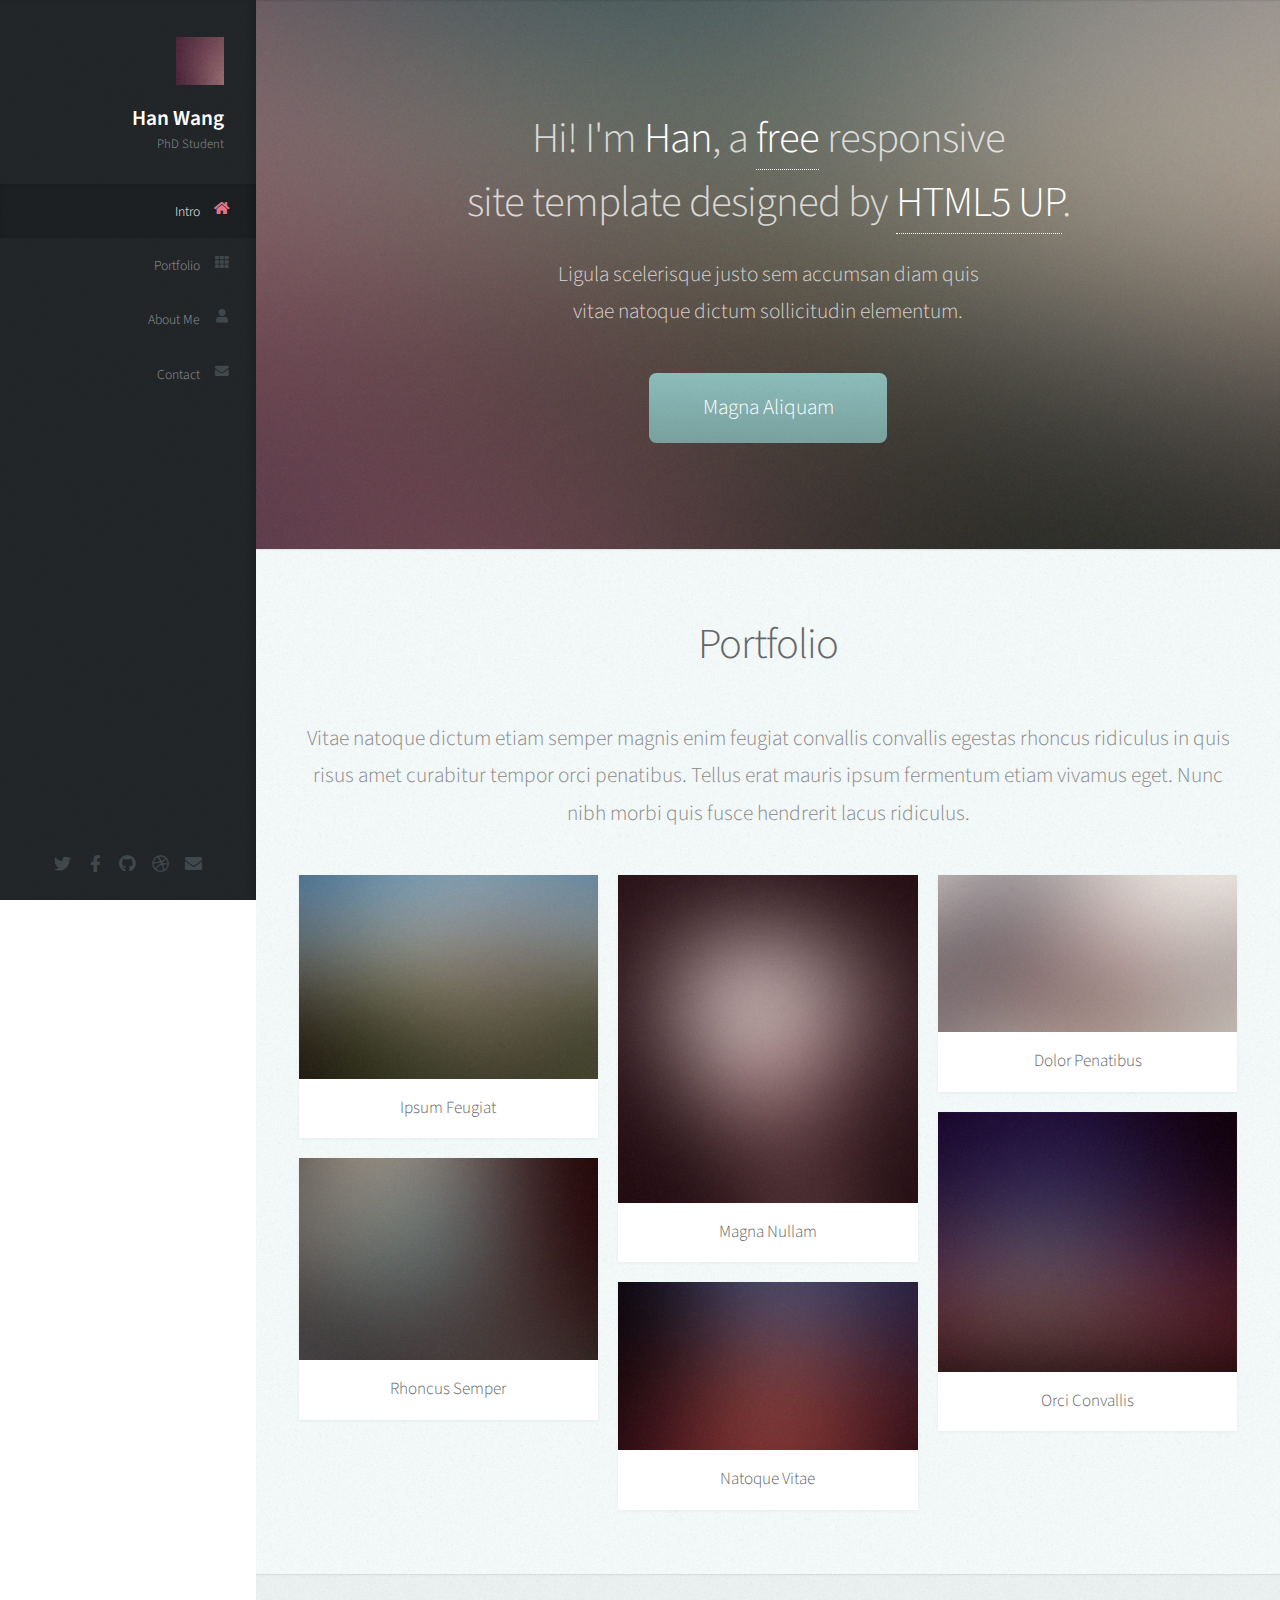
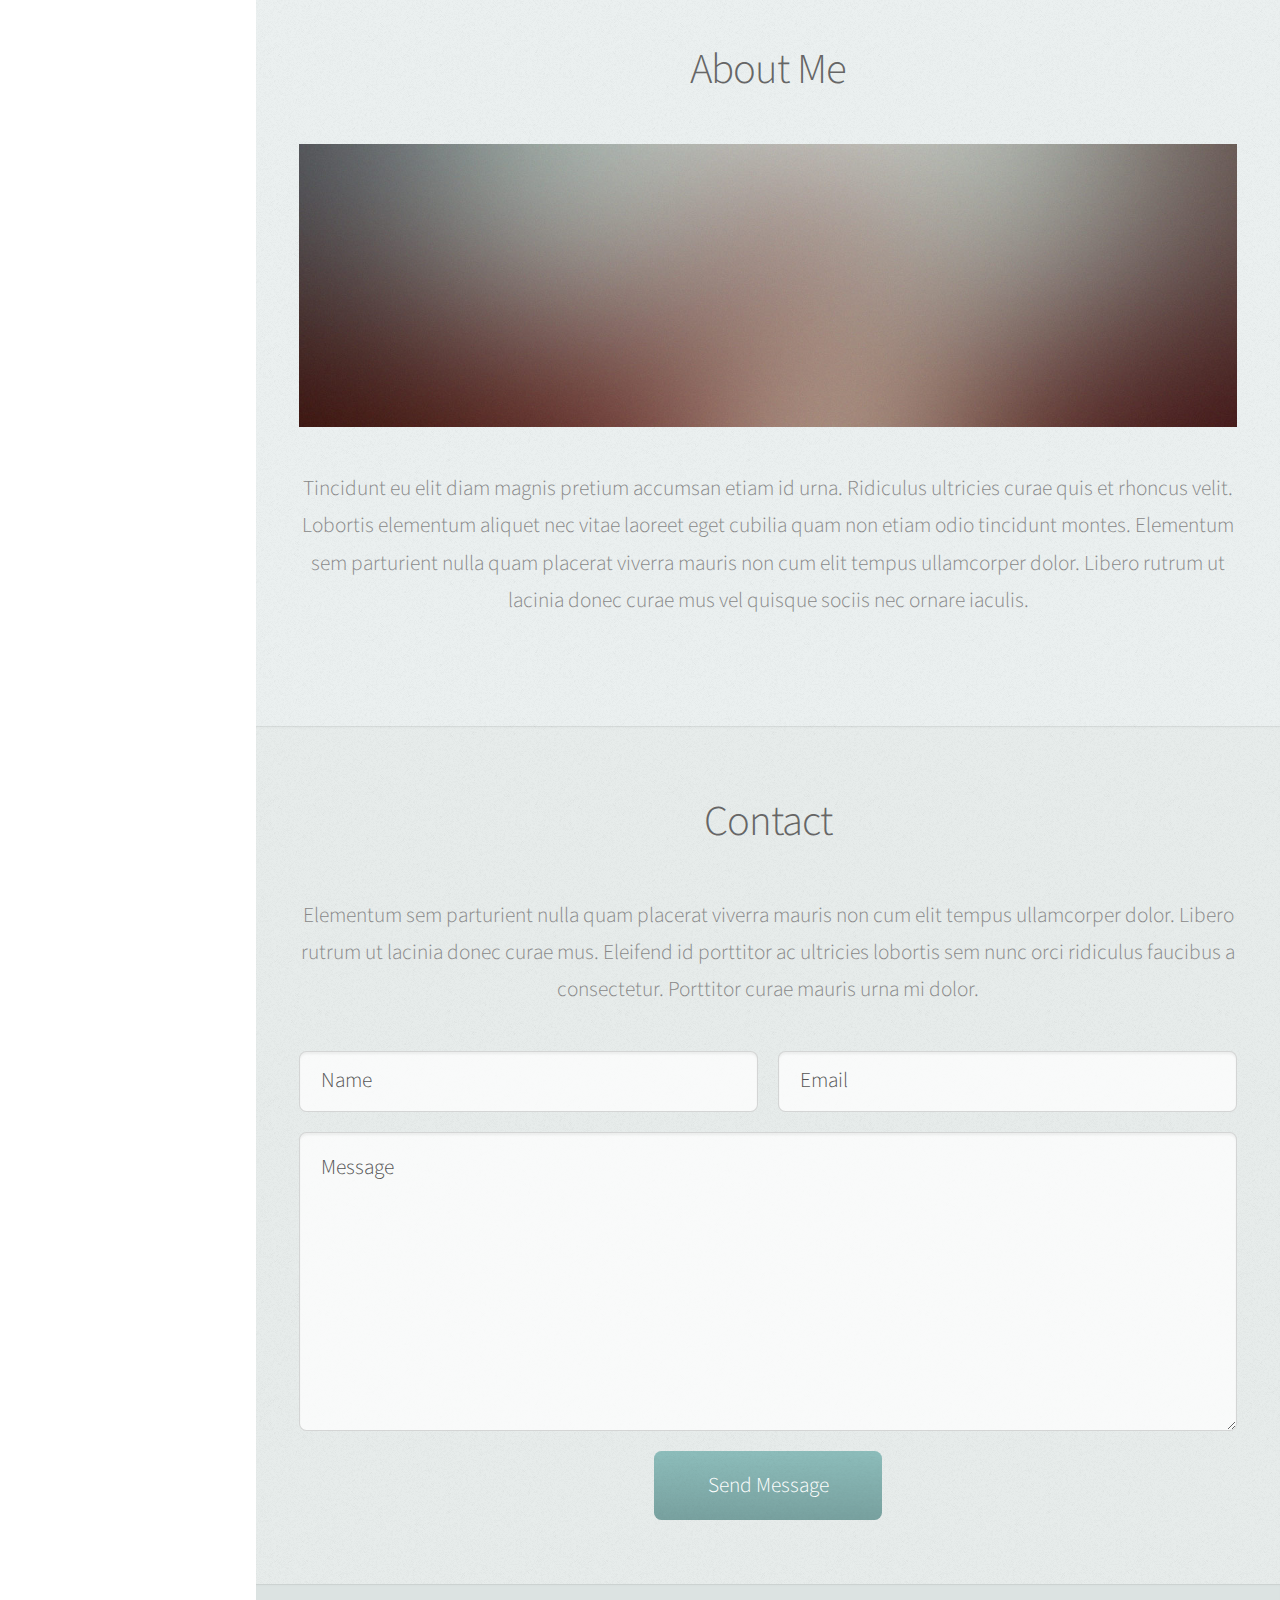
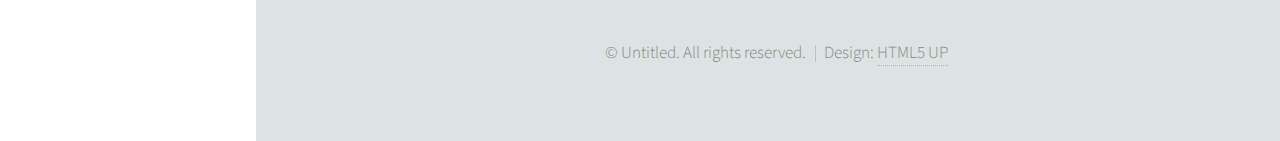
<file: index.html>
<!DOCTYPE HTML>
<!--
	Prologue by HTML5 UP
	html5up.net | @ajlkn
	Free for personal and commercial use under the CCA 3.0 license (html5up.net/license)
-->
<html>
	<head>
		<title>Prologue by HTML5 UP</title>
		<meta charset="utf-8" />
		<meta name="viewport" content="width=device-width, initial-scale=1, user-scalable=no" />
		<link rel="stylesheet" href="assets/css/main.css" />
	</head>
	<body class="is-preload">

		<!-- Header -->
			<div id="header">

				<div class="top">

					<!-- Logo -->
						<div id="logo">
							<span class="image avatar48"><img src="images/avatar.jpg" alt="" /></span>
							<h1 id="title">Han Wang</h1>
							<p>PhD Student</p>
						</div>

					<!-- Nav -->
						<nav id="nav">
							<ul>
								<li><a href="#top" id="top-link"><span class="icon solid fa-home">Intro</span></a></li>
								<li><a href="#portfolio" id="portfolio-link"><span class="icon solid fa-th">Portfolio</span></a></li>
								<li><a href="#about" id="about-link"><span class="icon solid fa-user">About Me</span></a></li>
								<li><a href="#contact" id="contact-link"><span class="icon solid fa-envelope">Contact</span></a></li>
							</ul>
						</nav>

				</div>

				<div class="bottom">

					<!-- Social Icons -->
						<ul class="icons">
							<li><a href="#" class="icon brands fa-twitter"><span class="label">Twitter</span></a></li>
							<li><a href="#" class="icon brands fa-facebook-f"><span class="label">Facebook</span></a></li>
							<li><a href="#" class="icon brands fa-github"><span class="label">Github</span></a></li>
							<li><a href="#" class="icon brands fa-dribbble"><span class="label">Dribbble</span></a></li>
							<li><a href="#" class="icon solid fa-envelope"><span class="label">Email</span></a></li>
						</ul>

				</div>

			</div>

		<!-- Main -->
			<div id="main">

				<!-- Intro -->
					<section id="top" class="one dark cover">
						<div class="container">

							<header>
								<h2 class="alt">Hi! I'm <strong>Han</strong>, a <a href="http://html5up.net/license">free</a> responsive<br />
								site template designed by <a href="http://html5up.net">HTML5 UP</a>.</h2>
								<p>Ligula scelerisque justo sem accumsan diam quis<br />
								vitae natoque dictum sollicitudin elementum.</p>
							</header>

							<footer>
								<a href="#portfolio" class="button scrolly">Magna Aliquam</a>
							</footer>

						</div>
					</section>

				<!-- Portfolio -->
					<section id="portfolio" class="two">
						<div class="container">

							<header>
								<h2>Portfolio</h2>
							</header>

							<p>Vitae natoque dictum etiam semper magnis enim feugiat convallis convallis
							egestas rhoncus ridiculus in quis risus amet curabitur tempor orci penatibus.
							Tellus erat mauris ipsum fermentum etiam vivamus eget. Nunc nibh morbi quis
							fusce hendrerit lacus ridiculus.</p>

							<div class="row">
								<div class="col-4 col-12-mobile">
									<article class="item">
										<a href="#" class="image fit"><img src="images/pic02.jpg" alt="" /></a>
										<header>
											<h3>Ipsum Feugiat</h3>
										</header>
									</article>
									<article class="item">
										<a href="#" class="image fit"><img src="images/pic03.jpg" alt="" /></a>
										<header>
											<h3>Rhoncus Semper</h3>
										</header>
									</article>
								</div>
								<div class="col-4 col-12-mobile">
									<article class="item">
										<a href="#" class="image fit"><img src="images/pic04.jpg" alt="" /></a>
										<header>
											<h3>Magna Nullam</h3>
										</header>
									</article>
									<article class="item">
										<a href="#" class="image fit"><img src="images/pic05.jpg" alt="" /></a>
										<header>
											<h3>Natoque Vitae</h3>
										</header>
									</article>
								</div>
								<div class="col-4 col-12-mobile">
									<article class="item">
										<a href="#" class="image fit"><img src="images/pic06.jpg" alt="" /></a>
										<header>
											<h3>Dolor Penatibus</h3>
										</header>
									</article>
									<article class="item">
										<a href="#" class="image fit"><img src="images/pic07.jpg" alt="" /></a>
										<header>
											<h3>Orci Convallis</h3>
										</header>
									</article>
								</div>
							</div>

						</div>
					</section>

				<!-- About Me -->
					<section id="about" class="three">
						<div class="container">

							<header>
								<h2>About Me</h2>
							</header>

							<a href="#" class="image featured"><img src="images/pic08.jpg" alt="" /></a>

							<p>Tincidunt eu elit diam magnis pretium accumsan etiam id urna. Ridiculus
							ultricies curae quis et rhoncus velit. Lobortis elementum aliquet nec vitae
							laoreet eget cubilia quam non etiam odio tincidunt montes. Elementum sem
							parturient nulla quam placerat viverra mauris non cum elit tempus ullamcorper
							dolor. Libero rutrum ut lacinia donec curae mus vel quisque sociis nec
							ornare iaculis.</p>

						</div>
					</section>

				<!-- Contact -->
					<section id="contact" class="four">
						<div class="container">

							<header>
								<h2>Contact</h2>
							</header>

							<p>Elementum sem parturient nulla quam placerat viverra
							mauris non cum elit tempus ullamcorper dolor. Libero rutrum ut lacinia
							donec curae mus. Eleifend id porttitor ac ultricies lobortis sem nunc
							orci ridiculus faucibus a consectetur. Porttitor curae mauris urna mi dolor.</p>

							<form method="post" action="#">
								<div class="row">
									<div class="col-6 col-12-mobile"><input type="text" name="name" placeholder="Name" /></div>
									<div class="col-6 col-12-mobile"><input type="text" name="email" placeholder="Email" /></div>
									<div class="col-12">
										<textarea name="message" placeholder="Message"></textarea>
									</div>
									<div class="col-12">
										<input type="submit" value="Send Message" />
									</div>
								</div>
							</form>

						</div>
					</section>

			</div>

		<!-- Footer -->
			<div id="footer">

				<!-- Copyright -->
					<ul class="copyright">
						<li>&copy; Untitled. All rights reserved.</li><li>Design: <a href="http://html5up.net">HTML5 UP</a></li>
					</ul>

			</div>

		<!-- Scripts -->
			<script src="assets/js/jquery.min.js"></script>
			<script src="assets/js/jquery.scrolly.min.js"></script>
			<script src="assets/js/jquery.scrollex.min.js"></script>
			<script src="assets/js/browser.min.js"></script>
			<script src="assets/js/breakpoints.min.js"></script>
			<script src="assets/js/util.js"></script>
			<script src="assets/js/main.js"></script>

	</body>
</html>
</file>
<file: assets/css/main.css>
@import url("fontawesome-all.min.css");
@import url("https://fonts.googleapis.com/css?family=Source+Sans+Pro:300,300italic,400,600");

/*
	Prologue by HTML5 UP
	html5up.net | @ajlkn
	Free for personal and commercial use under the CCA 3.0 license (html5up.net/license)
*/

html, body, div, span, applet, object,
iframe, h1, h2, h3, h4, h5, h6, p, blockquote,
pre, a, abbr, acronym, address, big, cite,
code, del, dfn, em, img, ins, kbd, q, s, samp,
small, strike, strong, sub, sup, tt, var, b,
u, i, center, dl, dt, dd, ol, ul, li, fieldset,
form, label, legend, table, caption, tbody,
tfoot, thead, tr, th, td, article, aside,
canvas, details, embed, figure, figcaption,
footer, header, hgroup, menu, nav, output, ruby,
section, summary, time, mark, audio, video {
	margin: 0;
	padding: 0;
	border: 0;
	font-size: 100%;
	font: inherit;
	vertical-align: baseline;}

article, aside, details, figcaption, figure,
footer, header, hgroup, menu, nav, section {
	display: block;}

body {
	line-height: 1;
}

ol, ul {
	list-style: none;
}

blockquote, q {
	quotes: none;
}

	blockquote:before, blockquote:after, q:before, q:after {
		content: '';
		content: none;
	}

table {
	border-collapse: collapse;
	border-spacing: 0;
}

body {
	-webkit-text-size-adjust: none;
}

mark {
	background-color: transparent;
	color: inherit;
}

input::-moz-focus-inner {
	border: 0;
	padding: 0;
}

input, select, textarea {
	-moz-appearance: none;
	-webkit-appearance: none;
	-ms-appearance: none;
	appearance: none;
}

/* Basic */

	html {
		box-sizing: border-box;
	}

	*, *:before, *:after {
		box-sizing: inherit;
	}

	body {
		background: #fff;
		font-family: 'Source Sans Pro', sans-serif;
		font-size: 19pt;
		font-weight: 300;
		line-height: 1.75em;
		color: #888;
	}

		body.is-preload *, body.is-preload *:before, body.is-preload *:after {
			-moz-animation: none !important;
			-webkit-animation: none !important;
			-ms-animation: none !important;
			animation: none !important;
			-moz-transition: none !important;
			-webkit-transition: none !important;
			-ms-transition: none !important;
			transition: none !important;
		}

	input, textarea, select {
		font-family: 'Source Sans Pro', sans-serif;
		font-size: 19pt;
		font-weight: 300;
		line-height: 1.75em;
		color: #888;
	}

	h1, h2, h3, h4, h5, h6 {
		font-weight: 300;
		color: #666;
		line-height: 1.5em;
	}

	h1 a, h2 a, h3 a, h4 a, h5 a, h6 a {
		color: inherit;
		text-decoration: none;
	}

		h1 a strong, h2 a strong, h3 a strong, h4 a strong, h5 a strong, h6 a strong {
			color: #333;
		}

	h2 {
		font-size: 2em;
		letter-spacing: -1px;
	}

		h2.alt {
			color: #888;
		}

			h2.alt strong {
				color: #666;
			}

	h3 {
		font-size: 1.5em;
	}

	header {
		margin: 0 0 2em 0;
	}

		header > p {
			margin: 1em 0 0 0;
		}

	footer {
		margin: 2em 0 0 0;
	}

	strong, b {
		font-weight: 300;
		color: #666;
	}

	em, i {
		font-style: italic;
	}

	a {
		text-decoration: none;
		color: inherit;
		border-bottom: dotted 1px rgba(128, 128, 128, 0.5);
		-moz-transition: color 0.35s ease-in-out, border-bottom-color 0.35s ease-in-out;
		-webkit-transition: color 0.35s ease-in-out, border-bottom-color 0.35s ease-in-out;
		-ms-transition: color 0.35s ease-in-out, border-bottom-color 0.35s ease-in-out;
		transition: color 0.35s ease-in-out, border-bottom-color 0.35s ease-in-out;
		outline: 0;
	}

		a:hover {
			color: #E27689;
			border-bottom-color: rgba(255, 255, 255, 0);
		}

	sub {
		position: relative;
		top: 0.5em;
		font-size: 0.8em;
	}

	sup {
		position: relative;
		top: -0.5em;
		font-size: 0.8em;
	}

	hr {
		border: 0;
		border-top: solid 1px #ddd;
	}

	blockquote {
		border-left: solid 0.5em #ddd;
		padding: 1em 0 1em 2em;
		font-style: italic;
	}

	p, ul, ol, dl, table {
		margin-bottom: 2em;
	}

	br.clear {
		clear: both;
	}

/* Container */

	.container {
		margin: 0 auto;
		max-width: 100%;
		width: 1400px;
	}

		@media screen and (min-width: 961px) and (max-width: 1880px) {

			.container {
				width: 1200px;
			}

		}

		@media screen and (min-width: 961px) and (max-width: 1620px) {

			.container {
				width: 960px;
			}

		}

		@media screen and (min-width: 961px) and (max-width: 1320px) {

			.container {
				width: 100%;
			}

		}

		@media screen and (max-width: 960px) {

			.container {
				width: 100%;
			}

		}

		@media screen and (max-width: 736px) {

			.container {
				width: 100%;
			}

		}

/* Row */

	.row {
		display: flex;
		flex-wrap: wrap;
		box-sizing: border-box;
		align-items: stretch;
	}

		.row > * {
			box-sizing: border-box;
		}

		.row.gtr-uniform > * > :last-child {
			margin-bottom: 0;
		}

		.row.aln-left {
			justify-content: flex-start;
		}

		.row.aln-center {
			justify-content: center;
		}

		.row.aln-right {
			justify-content: flex-end;
		}

		.row.aln-top {
			align-items: flex-start;
		}

		.row.aln-middle {
			align-items: center;
		}

		.row.aln-bottom {
			align-items: flex-end;
		}

		.row > .imp {
			order: -1;
		}

		.row > .col-1 {
			width: 8.33333%;
		}

		.row > .off-1 {
			margin-left: 8.33333%;
		}

		.row > .col-2 {
			width: 16.66667%;
		}

		.row > .off-2 {
			margin-left: 16.66667%;
		}

		.row > .col-3 {
			width: 25%;
		}

		.row > .off-3 {
			margin-left: 25%;
		}

		.row > .col-4 {
			width: 33.33333%;
		}

		.row > .off-4 {
			margin-left: 33.33333%;
		}

		.row > .col-5 {
			width: 41.66667%;
		}

		.row > .off-5 {
			margin-left: 41.66667%;
		}

		.row > .col-6 {
			width: 50%;
		}

		.row > .off-6 {
			margin-left: 50%;
		}

		.row > .col-7 {
			width: 58.33333%;
		}

		.row > .off-7 {
			margin-left: 58.33333%;
		}

		.row > .col-8 {
			width: 66.66667%;
		}

		.row > .off-8 {
			margin-left: 66.66667%;
		}

		.row > .col-9 {
			width: 75%;
		}

		.row > .off-9 {
			margin-left: 75%;
		}

		.row > .col-10 {
			width: 83.33333%;
		}

		.row > .off-10 {
			margin-left: 83.33333%;
		}

		.row > .col-11 {
			width: 91.66667%;
		}

		.row > .off-11 {
			margin-left: 91.66667%;
		}

		.row > .col-12 {
			width: 100%;
		}

		.row > .off-12 {
			margin-left: 100%;
		}

		.row.gtr-0 {
			margin-top: 0px;
			margin-left: 0px;
		}

			.row.gtr-0 > * {
				padding: 0px 0 0 0px;
			}

			.row.gtr-0.gtr-uniform {
				margin-top: 0px;
			}

				.row.gtr-0.gtr-uniform > * {
					padding-top: 0px;
				}

		.row.gtr-25 {
			margin-top: -10px;
			margin-left: -10px;
		}

			.row.gtr-25 > * {
				padding: 10px 0 0 10px;
			}

			.row.gtr-25.gtr-uniform {
				margin-top: -10px;
			}

				.row.gtr-25.gtr-uniform > * {
					padding-top: 10px;
				}

		.row.gtr-50 {
			margin-top: -20px;
			margin-left: -20px;
		}

			.row.gtr-50 > * {
				padding: 20px 0 0 20px;
			}

			.row.gtr-50.gtr-uniform {
				margin-top: -20px;
			}

				.row.gtr-50.gtr-uniform > * {
					padding-top: 20px;
				}

		.row {
			margin-top: -40px;
			margin-left: -40px;
		}

			.row > * {
				padding: 40px 0 0 40px;
			}

			.row.gtr-uniform {
				margin-top: -40px;
			}

				.row.gtr-uniform > * {
					padding-top: 40px;
				}

		.row.gtr-150 {
			margin-top: -60px;
			margin-left: -60px;
		}

			.row.gtr-150 > * {
				padding: 60px 0 0 60px;
			}

			.row.gtr-150.gtr-uniform {
				margin-top: -60px;
			}

				.row.gtr-150.gtr-uniform > * {
					padding-top: 60px;
				}

		.row.gtr-200 {
			margin-top: -80px;
			margin-left: -80px;
		}

			.row.gtr-200 > * {
				padding: 80px 0 0 80px;
			}

			.row.gtr-200.gtr-uniform {
				margin-top: -80px;
			}

				.row.gtr-200.gtr-uniform > * {
					padding-top: 80px;
				}

		@media screen and (min-width: 961px) and (max-width: 1880px) {

			.row {
				display: flex;
				flex-wrap: wrap;
				box-sizing: border-box;
				align-items: stretch;
			}

				.row > * {
					box-sizing: border-box;
				}

				.row.gtr-uniform > * > :last-child {
					margin-bottom: 0;
				}

				.row.aln-left {
					justify-content: flex-start;
				}

				.row.aln-center {
					justify-content: center;
				}

				.row.aln-right {
					justify-content: flex-end;
				}

				.row.aln-top {
					align-items: flex-start;
				}

				.row.aln-middle {
					align-items: center;
				}

				.row.aln-bottom {
					align-items: flex-end;
				}

				.row > .imp-wide {
					order: -1;
				}

				.row > .col-1-wide {
					width: 8.33333%;
				}

				.row > .off-1-wide {
					margin-left: 8.33333%;
				}

				.row > .col-2-wide {
					width: 16.66667%;
				}

				.row > .off-2-wide {
					margin-left: 16.66667%;
				}

				.row > .col-3-wide {
					width: 25%;
				}

				.row > .off-3-wide {
					margin-left: 25%;
				}

				.row > .col-4-wide {
					width: 33.33333%;
				}

				.row > .off-4-wide {
					margin-left: 33.33333%;
				}

				.row > .col-5-wide {
					width: 41.66667%;
				}

				.row > .off-5-wide {
					margin-left: 41.66667%;
				}

				.row > .col-6-wide {
					width: 50%;
				}

				.row > .off-6-wide {
					margin-left: 50%;
				}

				.row > .col-7-wide {
					width: 58.33333%;
				}

				.row > .off-7-wide {
					margin-left: 58.33333%;
				}

				.row > .col-8-wide {
					width: 66.66667%;
				}

				.row > .off-8-wide {
					margin-left: 66.66667%;
				}

				.row > .col-9-wide {
					width: 75%;
				}

				.row > .off-9-wide {
					margin-left: 75%;
				}

				.row > .col-10-wide {
					width: 83.33333%;
				}

				.row > .off-10-wide {
					margin-left: 83.33333%;
				}

				.row > .col-11-wide {
					width: 91.66667%;
				}

				.row > .off-11-wide {
					margin-left: 91.66667%;
				}

				.row > .col-12-wide {
					width: 100%;
				}

				.row > .off-12-wide {
					margin-left: 100%;
				}

				.row.gtr-0 {
					margin-top: 0px;
					margin-left: 0px;
				}

					.row.gtr-0 > * {
						padding: 0px 0 0 0px;
					}

					.row.gtr-0.gtr-uniform {
						margin-top: 0px;
					}

						.row.gtr-0.gtr-uniform > * {
							padding-top: 0px;
						}

				.row.gtr-25 {
					margin-top: -10px;
					margin-left: -10px;
				}

					.row.gtr-25 > * {
						padding: 10px 0 0 10px;
					}

					.row.gtr-25.gtr-uniform {
						margin-top: -10px;
					}

						.row.gtr-25.gtr-uniform > * {
							padding-top: 10px;
						}

				.row.gtr-50 {
					margin-top: -20px;
					margin-left: -20px;
				}

					.row.gtr-50 > * {
						padding: 20px 0 0 20px;
					}

					.row.gtr-50.gtr-uniform {
						margin-top: -20px;
					}

						.row.gtr-50.gtr-uniform > * {
							padding-top: 20px;
						}

				.row {
					margin-top: -40px;
					margin-left: -40px;
				}

					.row > * {
						padding: 40px 0 0 40px;
					}

					.row.gtr-uniform {
						margin-top: -40px;
					}

						.row.gtr-uniform > * {
							padding-top: 40px;
						}

				.row.gtr-150 {
					margin-top: -60px;
					margin-left: -60px;
				}

					.row.gtr-150 > * {
						padding: 60px 0 0 60px;
					}

					.row.gtr-150.gtr-uniform {
						margin-top: -60px;
					}

						.row.gtr-150.gtr-uniform > * {
							padding-top: 60px;
						}

				.row.gtr-200 {
					margin-top: -80px;
					margin-left: -80px;
				}

					.row.gtr-200 > * {
						padding: 80px 0 0 80px;
					}

					.row.gtr-200.gtr-uniform {
						margin-top: -80px;
					}

						.row.gtr-200.gtr-uniform > * {
							padding-top: 80px;
						}

		}

		@media screen and (min-width: 961px) and (max-width: 1620px) {

			.row {
				display: flex;
				flex-wrap: wrap;
				box-sizing: border-box;
				align-items: stretch;
			}

				.row > * {
					box-sizing: border-box;
				}

				.row.gtr-uniform > * > :last-child {
					margin-bottom: 0;
				}

				.row.aln-left {
					justify-content: flex-start;
				}

				.row.aln-center {
					justify-content: center;
				}

				.row.aln-right {
					justify-content: flex-end;
				}

				.row.aln-top {
					align-items: flex-start;
				}

				.row.aln-middle {
					align-items: center;
				}

				.row.aln-bottom {
					align-items: flex-end;
				}

				.row > .imp-normal {
					order: -1;
				}

				.row > .col-1-normal {
					width: 8.33333%;
				}

				.row > .off-1-normal {
					margin-left: 8.33333%;
				}

				.row > .col-2-normal {
					width: 16.66667%;
				}

				.row > .off-2-normal {
					margin-left: 16.66667%;
				}

				.row > .col-3-normal {
					width: 25%;
				}

				.row > .off-3-normal {
					margin-left: 25%;
				}

				.row > .col-4-normal {
					width: 33.33333%;
				}

				.row > .off-4-normal {
					margin-left: 33.33333%;
				}

				.row > .col-5-normal {
					width: 41.66667%;
				}

				.row > .off-5-normal {
					margin-left: 41.66667%;
				}

				.row > .col-6-normal {
					width: 50%;
				}

				.row > .off-6-normal {
					margin-left: 50%;
				}

				.row > .col-7-normal {
					width: 58.33333%;
				}

				.row > .off-7-normal {
					margin-left: 58.33333%;
				}

				.row > .col-8-normal {
					width: 66.66667%;
				}

				.row > .off-8-normal {
					margin-left: 66.66667%;
				}

				.row > .col-9-normal {
					width: 75%;
				}

				.row > .off-9-normal {
					margin-left: 75%;
				}

				.row > .col-10-normal {
					width: 83.33333%;
				}

				.row > .off-10-normal {
					margin-left: 83.33333%;
				}

				.row > .col-11-normal {
					width: 91.66667%;
				}

				.row > .off-11-normal {
					margin-left: 91.66667%;
				}

				.row > .col-12-normal {
					width: 100%;
				}

				.row > .off-12-normal {
					margin-left: 100%;
				}

				.row.gtr-0 {
					margin-top: 0px;
					margin-left: 0px;
				}

					.row.gtr-0 > * {
						padding: 0px 0 0 0px;
					}

					.row.gtr-0.gtr-uniform {
						margin-top: 0px;
					}

						.row.gtr-0.gtr-uniform > * {
							padding-top: 0px;
						}

				.row.gtr-25 {
					margin-top: -10px;
					margin-left: -10px;
				}

					.row.gtr-25 > * {
						padding: 10px 0 0 10px;
					}

					.row.gtr-25.gtr-uniform {
						margin-top: -10px;
					}

						.row.gtr-25.gtr-uniform > * {
							padding-top: 10px;
						}

				.row.gtr-50 {
					margin-top: -20px;
					margin-left: -20px;
				}

					.row.gtr-50 > * {
						padding: 20px 0 0 20px;
					}

					.row.gtr-50.gtr-uniform {
						margin-top: -20px;
					}

						.row.gtr-50.gtr-uniform > * {
							padding-top: 20px;
						}

				.row {
					margin-top: -40px;
					margin-left: -40px;
				}

					.row > * {
						padding: 40px 0 0 40px;
					}

					.row.gtr-uniform {
						margin-top: -40px;
					}

						.row.gtr-uniform > * {
							padding-top: 40px;
						}

				.row.gtr-150 {
					margin-top: -60px;
					margin-left: -60px;
				}

					.row.gtr-150 > * {
						padding: 60px 0 0 60px;
					}

					.row.gtr-150.gtr-uniform {
						margin-top: -60px;
					}

						.row.gtr-150.gtr-uniform > * {
							padding-top: 60px;
						}

				.row.gtr-200 {
					margin-top: -80px;
					margin-left: -80px;
				}

					.row.gtr-200 > * {
						padding: 80px 0 0 80px;
					}

					.row.gtr-200.gtr-uniform {
						margin-top: -80px;
					}

						.row.gtr-200.gtr-uniform > * {
							padding-top: 80px;
						}

		}

		@media screen and (min-width: 961px) and (max-width: 1320px) {

			.row {
				display: flex;
				flex-wrap: wrap;
				box-sizing: border-box;
				align-items: stretch;
			}

				.row > * {
					box-sizing: border-box;
				}

				.row.gtr-uniform > * > :last-child {
					margin-bottom: 0;
				}

				.row.aln-left {
					justify-content: flex-start;
				}

				.row.aln-center {
					justify-content: center;
				}

				.row.aln-right {
					justify-content: flex-end;
				}

				.row.aln-top {
					align-items: flex-start;
				}

				.row.aln-middle {
					align-items: center;
				}

				.row.aln-bottom {
					align-items: flex-end;
				}

				.row > .imp-narrow {
					order: -1;
				}

				.row > .col-1-narrow {
					width: 8.33333%;
				}

				.row > .off-1-narrow {
					margin-left: 8.33333%;
				}

				.row > .col-2-narrow {
					width: 16.66667%;
				}

				.row > .off-2-narrow {
					margin-left: 16.66667%;
				}

				.row > .col-3-narrow {
					width: 25%;
				}

				.row > .off-3-narrow {
					margin-left: 25%;
				}

				.row > .col-4-narrow {
					width: 33.33333%;
				}

				.row > .off-4-narrow {
					margin-left: 33.33333%;
				}

				.row > .col-5-narrow {
					width: 41.66667%;
				}

				.row > .off-5-narrow {
					margin-left: 41.66667%;
				}

				.row > .col-6-narrow {
					width: 50%;
				}

				.row > .off-6-narrow {
					margin-left: 50%;
				}

				.row > .col-7-narrow {
					width: 58.33333%;
				}

				.row > .off-7-narrow {
					margin-left: 58.33333%;
				}

				.row > .col-8-narrow {
					width: 66.66667%;
				}

				.row > .off-8-narrow {
					margin-left: 66.66667%;
				}

				.row > .col-9-narrow {
					width: 75%;
				}

				.row > .off-9-narrow {
					margin-left: 75%;
				}

				.row > .col-10-narrow {
					width: 83.33333%;
				}

				.row > .off-10-narrow {
					margin-left: 83.33333%;
				}

				.row > .col-11-narrow {
					width: 91.66667%;
				}

				.row > .off-11-narrow {
					margin-left: 91.66667%;
				}

				.row > .col-12-narrow {
					width: 100%;
				}

				.row > .off-12-narrow {
					margin-left: 100%;
				}

				.row.gtr-0 {
					margin-top: 0px;
					margin-left: 0px;
				}

					.row.gtr-0 > * {
						padding: 0px 0 0 0px;
					}

					.row.gtr-0.gtr-uniform {
						margin-top: 0px;
					}

						.row.gtr-0.gtr-uniform > * {
							padding-top: 0px;
						}

				.row.gtr-25 {
					margin-top: -5px;
					margin-left: -5px;
				}

					.row.gtr-25 > * {
						padding: 5px 0 0 5px;
					}

					.row.gtr-25.gtr-uniform {
						margin-top: -5px;
					}

						.row.gtr-25.gtr-uniform > * {
							padding-top: 5px;
						}

				.row.gtr-50 {
					margin-top: -10px;
					margin-left: -10px;
				}

					.row.gtr-50 > * {
						padding: 10px 0 0 10px;
					}

					.row.gtr-50.gtr-uniform {
						margin-top: -10px;
					}

						.row.gtr-50.gtr-uniform > * {
							padding-top: 10px;
						}

				.row {
					margin-top: -20px;
					margin-left: -20px;
				}

					.row > * {
						padding: 20px 0 0 20px;
					}

					.row.gtr-uniform {
						margin-top: -20px;
					}

						.row.gtr-uniform > * {
							padding-top: 20px;
						}

				.row.gtr-150 {
					margin-top: -30px;
					margin-left: -30px;
				}

					.row.gtr-150 > * {
						padding: 30px 0 0 30px;
					}

					.row.gtr-150.gtr-uniform {
						margin-top: -30px;
					}

						.row.gtr-150.gtr-uniform > * {
							padding-top: 30px;
						}

				.row.gtr-200 {
					margin-top: -40px;
					margin-left: -40px;
				}

					.row.gtr-200 > * {
						padding: 40px 0 0 40px;
					}

					.row.gtr-200.gtr-uniform {
						margin-top: -40px;
					}

						.row.gtr-200.gtr-uniform > * {
							padding-top: 40px;
						}

		}

		@media screen and (max-width: 960px) {

			.row {
				display: flex;
				flex-wrap: wrap;
				box-sizing: border-box;
				align-items: stretch;
			}

				.row > * {
					box-sizing: border-box;
				}

				.row.gtr-uniform > * > :last-child {
					margin-bottom: 0;
				}

				.row.aln-left {
					justify-content: flex-start;
				}

				.row.aln-center {
					justify-content: center;
				}

				.row.aln-right {
					justify-content: flex-end;
				}

				.row.aln-top {
					align-items: flex-start;
				}

				.row.aln-middle {
					align-items: center;
				}

				.row.aln-bottom {
					align-items: flex-end;
				}

				.row > .imp-narrower {
					order: -1;
				}

				.row > .col-1-narrower {
					width: 8.33333%;
				}

				.row > .off-1-narrower {
					margin-left: 8.33333%;
				}

				.row > .col-2-narrower {
					width: 16.66667%;
				}

				.row > .off-2-narrower {
					margin-left: 16.66667%;
				}

				.row > .col-3-narrower {
					width: 25%;
				}

				.row > .off-3-narrower {
					margin-left: 25%;
				}

				.row > .col-4-narrower {
					width: 33.33333%;
				}

				.row > .off-4-narrower {
					margin-left: 33.33333%;
				}

				.row > .col-5-narrower {
					width: 41.66667%;
				}

				.row > .off-5-narrower {
					margin-left: 41.66667%;
				}

				.row > .col-6-narrower {
					width: 50%;
				}

				.row > .off-6-narrower {
					margin-left: 50%;
				}

				.row > .col-7-narrower {
					width: 58.33333%;
				}

				.row > .off-7-narrower {
					margin-left: 58.33333%;
				}

				.row > .col-8-narrower {
					width: 66.66667%;
				}

				.row > .off-8-narrower {
					margin-left: 66.66667%;
				}

				.row > .col-9-narrower {
					width: 75%;
				}

				.row > .off-9-narrower {
					margin-left: 75%;
				}

				.row > .col-10-narrower {
					width: 83.33333%;
				}

				.row > .off-10-narrower {
					margin-left: 83.33333%;
				}

				.row > .col-11-narrower {
					width: 91.66667%;
				}

				.row > .off-11-narrower {
					margin-left: 91.66667%;
				}

				.row > .col-12-narrower {
					width: 100%;
				}

				.row > .off-12-narrower {
					margin-left: 100%;
				}

				.row.gtr-0 {
					margin-top: 0px;
					margin-left: 0px;
				}

					.row.gtr-0 > * {
						padding: 0px 0 0 0px;
					}

					.row.gtr-0.gtr-uniform {
						margin-top: 0px;
					}

						.row.gtr-0.gtr-uniform > * {
							padding-top: 0px;
						}

				.row.gtr-25 {
					margin-top: -5px;
					margin-left: -5px;
				}

					.row.gtr-25 > * {
						padding: 5px 0 0 5px;
					}

					.row.gtr-25.gtr-uniform {
						margin-top: -5px;
					}

						.row.gtr-25.gtr-uniform > * {
							padding-top: 5px;
						}

				.row.gtr-50 {
					margin-top: -10px;
					margin-left: -10px;
				}

					.row.gtr-50 > * {
						padding: 10px 0 0 10px;
					}

					.row.gtr-50.gtr-uniform {
						margin-top: -10px;
					}

						.row.gtr-50.gtr-uniform > * {
							padding-top: 10px;
						}

				.row {
					margin-top: -20px;
					margin-left: -20px;
				}

					.row > * {
						padding: 20px 0 0 20px;
					}

					.row.gtr-uniform {
						margin-top: -20px;
					}

						.row.gtr-uniform > * {
							padding-top: 20px;
						}

				.row.gtr-150 {
					margin-top: -30px;
					margin-left: -30px;
				}

					.row.gtr-150 > * {
						padding: 30px 0 0 30px;
					}

					.row.gtr-150.gtr-uniform {
						margin-top: -30px;
					}

						.row.gtr-150.gtr-uniform > * {
							padding-top: 30px;
						}

				.row.gtr-200 {
					margin-top: -40px;
					margin-left: -40px;
				}

					.row.gtr-200 > * {
						padding: 40px 0 0 40px;
					}

					.row.gtr-200.gtr-uniform {
						margin-top: -40px;
					}

						.row.gtr-200.gtr-uniform > * {
							padding-top: 40px;
						}

		}

		@media screen and (max-width: 736px) {

			.row {
				display: flex;
				flex-wrap: wrap;
				box-sizing: border-box;
				align-items: stretch;
			}

				.row > * {
					box-sizing: border-box;
				}

				.row.gtr-uniform > * > :last-child {
					margin-bottom: 0;
				}

				.row.aln-left {
					justify-content: flex-start;
				}

				.row.aln-center {
					justify-content: center;
				}

				.row.aln-right {
					justify-content: flex-end;
				}

				.row.aln-top {
					align-items: flex-start;
				}

				.row.aln-middle {
					align-items: center;
				}

				.row.aln-bottom {
					align-items: flex-end;
				}

				.row > .imp-mobile {
					order: -1;
				}

				.row > .col-1-mobile {
					width: 8.33333%;
				}

				.row > .off-1-mobile {
					margin-left: 8.33333%;
				}

				.row > .col-2-mobile {
					width: 16.66667%;
				}

				.row > .off-2-mobile {
					margin-left: 16.66667%;
				}

				.row > .col-3-mobile {
					width: 25%;
				}

				.row > .off-3-mobile {
					margin-left: 25%;
				}

				.row > .col-4-mobile {
					width: 33.33333%;
				}

				.row > .off-4-mobile {
					margin-left: 33.33333%;
				}

				.row > .col-5-mobile {
					width: 41.66667%;
				}

				.row > .off-5-mobile {
					margin-left: 41.66667%;
				}

				.row > .col-6-mobile {
					width: 50%;
				}

				.row > .off-6-mobile {
					margin-left: 50%;
				}

				.row > .col-7-mobile {
					width: 58.33333%;
				}

				.row > .off-7-mobile {
					margin-left: 58.33333%;
				}

				.row > .col-8-mobile {
					width: 66.66667%;
				}

				.row > .off-8-mobile {
					margin-left: 66.66667%;
				}

				.row > .col-9-mobile {
					width: 75%;
				}

				.row > .off-9-mobile {
					margin-left: 75%;
				}

				.row > .col-10-mobile {
					width: 83.33333%;
				}

				.row > .off-10-mobile {
					margin-left: 83.33333%;
				}

				.row > .col-11-mobile {
					width: 91.66667%;
				}

				.row > .off-11-mobile {
					margin-left: 91.66667%;
				}

				.row > .col-12-mobile {
					width: 100%;
				}

				.row > .off-12-mobile {
					margin-left: 100%;
				}

				.row.gtr-0 {
					margin-top: 0px;
					margin-left: 0px;
				}

					.row.gtr-0 > * {
						padding: 0px 0 0 0px;
					}

					.row.gtr-0.gtr-uniform {
						margin-top: 0px;
					}

						.row.gtr-0.gtr-uniform > * {
							padding-top: 0px;
						}

				.row.gtr-25 {
					margin-top: -5px;
					margin-left: -5px;
				}

					.row.gtr-25 > * {
						padding: 5px 0 0 5px;
					}

					.row.gtr-25.gtr-uniform {
						margin-top: -5px;
					}

						.row.gtr-25.gtr-uniform > * {
							padding-top: 5px;
						}

				.row.gtr-50 {
					margin-top: -10px;
					margin-left: -10px;
				}

					.row.gtr-50 > * {
						padding: 10px 0 0 10px;
					}

					.row.gtr-50.gtr-uniform {
						margin-top: -10px;
					}

						.row.gtr-50.gtr-uniform > * {
							padding-top: 10px;
						}

				.row {
					margin-top: -20px;
					margin-left: -20px;
				}

					.row > * {
						padding: 20px 0 0 20px;
					}

					.row.gtr-uniform {
						margin-top: -20px;
					}

						.row.gtr-uniform > * {
							padding-top: 20px;
						}

				.row.gtr-150 {
					margin-top: -30px;
					margin-left: -30px;
				}

					.row.gtr-150 > * {
						padding: 30px 0 0 30px;
					}

					.row.gtr-150.gtr-uniform {
						margin-top: -30px;
					}

						.row.gtr-150.gtr-uniform > * {
							padding-top: 30px;
						}

				.row.gtr-200 {
					margin-top: -40px;
					margin-left: -40px;
				}

					.row.gtr-200 > * {
						padding: 40px 0 0 40px;
					}

					.row.gtr-200.gtr-uniform {
						margin-top: -40px;
					}

						.row.gtr-200.gtr-uniform > * {
							padding-top: 40px;
						}

		}

/* Sections/Article */

	section, article {
		margin-bottom: 3em;
	}

		section > :last-child,
		section > .container, section:last-child, article > :last-child,
		article > .container, article:last-child {
			margin-bottom: 0;
		}

		.row > section, .row > article {
			margin-bottom: 0;
		}

/* Image */

	.image {
		display: inline-block;
		border: 0;
	}

		.image img {
			display: block;
			width: 100%;
		}

		.image.avatar48 {
			width: 48px;
			height: 48px;
			background: #f00;
		}

			.image.avatar48 img {
				width: 48px;
				height: 48px;
			}

		.image.fit {
			display: block;
			width: 100%;
		}

		.image.featured {
			display: block;
			width: 100%;
			margin: 0 0 2em 0;
		}

		.image.left {
			float: left;
			margin: 0 2em 2em 0;
		}

		.image.centered {
			display: block;
			margin: 0 0 2em 0;
		}

			.image.centered img {
				margin: 0 auto;
				width: auto;
			}

/* List */

	ul {
		list-style: disc;
		padding-left: 1em;
	}

		ul li {
			padding-left: 0.5em;
		}

	ol {
		list-style: decimal;
		padding-left: 1.25em;
	}

		ol li {
			padding-left: 0.25em;
		}

/* Icons */

	ul.icons {
		cursor: default;
		list-style: none;
		padding-left: 0;
	}

		ul.icons li {
			display: inline-block;
			padding-left: 0;
		}

		ul.icons a {
			display: inline-block;
			width: 2em;
			height: 2em;
			line-height: 2em;
			text-align: center;
			border: 0;
		}

/* Form */

	form label {
		display: block;
		text-align: left;
		margin-bottom: 0.5em;
	}

	form input[type="text"],
	form input[type="email"],
	form input[type="password"],
	form select,
	form textarea {
		position: relative;
		-webkit-appearance: none;
		display: block;
		border: 0;
		outline: 0;
		background: #fff;
		background: rgba(255, 255, 255, 0.75);
		width: 100%;
		border-radius: 0.35em;
		padding: 0.75em 1em 0.75em 1em;
		box-shadow: inset 0 0.1em 0.1em 0 rgba(0, 0, 0, 0.05);
		border: solid 1px rgba(0, 0, 0, 0.15);
		-moz-transition: all 0.35s ease-in-out;
		-webkit-transition: all 0.35s ease-in-out;
		-ms-transition: all 0.35s ease-in-out;
		transition: all 0.35s ease-in-out;
	}

		form input[type="text"]:focus,
		form input[type="email"]:focus,
		form input[type="password"]:focus,
		form select:focus,
		form textarea:focus {
			box-shadow: 0 0 2px 1px #8ebebc;
			background: #fff;
		}

	form input[type="text"],
	form input[type="email"],
	form input[type="password"],
	form select {
		line-height: 1.25em;
	}

	form textarea {
		min-height: 14em;
	}

	form ::-webkit-input-placeholder {
		color: #555 !important;
	}

	form :-moz-placeholder {
		color: #555 !important;
	}

	form ::-moz-placeholder {
		color: #555 !important;
	}

	form :-ms-input-placeholder {
		color: #555 !important;
	}

	form ::-moz-focus-inner {
		border: 0;
	}

/* Table */

	table {
		width: 100%;
		text-align: left;
	}

		table tbody tr:nth-child(2n+2) {
			background: #f4f4f4;
		}

		table td {
			padding: 0.5em 1em 0.5em 1em;
		}

		table th {
			text-align: left;
			padding: 0.5em 1em 0.5em 1em;
			color: #fff;
			background: #222729 url("images/overlay.png");
		}

		table thead {
			background: #444;
			color: #fff;
		}

		table tfoot {
			background: #eee;
		}

/* Button */

	input[type="button"],
	input[type="submit"],
	input[type="reset"],
	button,
	.button {
		position: relative;
		display: inline-block;
		border-radius: 0.35em;
		color: #fff !important;
		text-decoration: none;
		padding: 0.75em 2.5em 0.75em 2.5em;
		background-color: #8ebebc;
		border: 0;
		cursor: pointer;
		background-image: -moz-linear-gradient(top, rgba(0, 0, 0, 0), rgba(0, 0, 0, 0.15)), url("images/overlay.png");
		background-image: -webkit-linear-gradient(top, rgba(0, 0, 0, 0), rgba(0, 0, 0, 0.15)), url("images/overlay.png");
		background-image: -ms-linear-gradient(top, rgba(0, 0, 0, 0), rgba(0, 0, 0, 0.15)), url("images/overlay.png");
		background-image: linear-gradient(top, rgba(0, 0, 0, 0), rgba(0, 0, 0, 0.15)), url("images/overlay.png");
		-moz-transition: background-color 0.35s ease-in-out;
		-webkit-transition: background-color 0.35s ease-in-out;
		-ms-transition: background-color 0.35s ease-in-out;
		transition: background-color 0.35s ease-in-out;
	}

		input[type="button"]:hover,
		input[type="submit"]:hover,
		input[type="reset"]:hover,
		button:hover,
		.button:hover {
			background-color: #9ececc;
		}

		input[type="button"]:active,
		input[type="submit"]:active,
		input[type="reset"]:active,
		button:active,
		.button:active {
			background-color: #7eaeac;
		}

/* Item */

	.item {
		box-shadow: 0 0.05em 0.15em 0 rgba(0, 0, 0, 0.05);
		margin-bottom: 40px;
	}

		.item header {
			background: #fff;
			margin: 0;
			padding: 1em 0 1em 0;
			font-size: 0.8em;
		}

			.item header h3 {
				font-size: 1em;
			}

/* Icons */

	.icon {
		text-decoration: none;
		text-decoration: none;
	}

		.icon:before {
			-moz-osx-font-smoothing: grayscale;
			-webkit-font-smoothing: antialiased;
			display: inline-block;
			font-style: normal;
			font-variant: normal;
			text-rendering: auto;
			line-height: 1;
			text-transform: none !important;
			font-family: 'Font Awesome 5 Free';
			font-weight: 400;
		}

		.icon:before {
			line-height: inherit;
		}

		.icon > .label {
			display: none;
		}

		.icon.solid:before {
			font-weight: 900;
		}

		.icon.brands:before {
			font-family: 'Font Awesome 5 Brands';
		}

/* Header */

	#header {
		display: -moz-flex;
		display: -webkit-flex;
		display: -ms-flex;
		display: flex;
		-moz-flex-direction: column;
		-webkit-flex-direction: column;
		-ms-flex-direction: column;
		flex-direction: column;
		-moz-justify-content: space-between;
		-webkit-justify-content: space-between;
		-ms-justify-content: space-between;
		justify-content: space-between;
		background: #222629 url("images/overlay.png");
		box-shadow: inset -0.25em 0 0.25em 0 rgba(0, 0, 0, 0.1);
		color: #fff;
		height: 100%;
		left: 0;
		overflow-y: auto;
		position: fixed;
		text-align: right;
		top: 0;
		width: 375px;
	}

		#header .top {
			-moz-flex-grow: 1;
			-webkit-flex-grow: 1;
			-ms-flex-grow: 1;
			flex-grow: 1;
		}

		#header .bottom {
			-moz-flex-shrink: 0;
			-webkit-flex-shrink: 0;
			-ms-flex-shrink: 0;
			flex-shrink: 0;
			padding: 1.5em 0 0.75em 0;
		}

			#header .bottom > :last-child {
				margin-bottom: 0;
			}

		#header .icons {
			font-size: 0.8em;
			text-align: center;
		}

			#header .icons a {
				color: #41484c;
				-moz-transition: color 0.35s ease-in-out;
				-webkit-transition: color 0.35s ease-in-out;
				-ms-transition: color 0.35s ease-in-out;
				transition: color 0.35s ease-in-out;
			}

				#header .icons a:hover {
					color: #fff;
				}

	#logo {
		position: relative;
		margin: 1.75em 1.5em 1.5em 1.5em;
		min-height: 48px;
		cursor: default;
	}

		#logo h1 {
			position: relative;
			color: #fff;
			font-weight: 600;
			font-size: 1em;
			line-height: 1em;
		}

		#logo p {
			position: relative;
			display: block;
			font-size: 0.6em;
			color: rgba(255, 255, 255, 0.5);
			line-height: 1.25em;
			margin: 0.5em 0 0 0;
		}

		#logo .image {
			position: absolute;
			left: 0;
			top: 0;
		}

	#nav ul {
		list-style: none;
		padding-left: 0;
		margin-bottom: 0;
	}

		#nav ul li {
			padding-left: 0;
		}

			#nav ul li a {
				display: block;
				padding: 0.5em 1.5em 0.5em 1.5em;
				color: rgba(255, 255, 255, 0.5);
				text-decoration: none;
				outline: 0;
				border: 0;
				-moz-transition: none;
				-webkit-transition: none;
				-ms-transition: none;
				transition: none;
			}

				#nav ul li a span {
					position: relative;
					display: block;
					font-size: 0.8em;
				}

					#nav ul li a span:before {
						position: absolute;
						left: 0;
						color: #41484c;
						text-align: center;
						width: 1.25em;
						line-height: 1.75em;
					}

				#nav ul li a.active {
					background: rgba(0, 0, 0, 0.15);
					box-shadow: inset 0 0 0.25em 0 rgba(0, 0, 0, 0.125);
					color: #fff;
				}

					#nav ul li a.active span:before {
						color: #e27689;
					}

/* Footer */

	#footer {
		margin-left: 375px;
		text-align: center;
		background-color: #dce3e2;
		padding: 3em 0 4em 0;
		box-shadow: inset 0 1px 0 0 rgba(0, 0, 0, 0.05), inset 0 0.1em 0.1em 0 rgba(0, 0, 0, 0.025);
		font-size: 0.8em;
	}

		#footer .copyright {
			cursor: default;
			margin: 0;
		}

			#footer .copyright li {
				display: inline-block;
				line-height: 1em;
				border-left: solid 1px rgba(128, 128, 128, 0.35);
				padding: 0 0 0 0.5em;
				margin: 0 0 0 0.5em;
			}

				#footer .copyright li:first-child {
					border-left: 0;
					padding-left: 0;
					margin-left: 0;
				}

/* Main */

	#main {
		margin-left: 375px;
	}

		#main > section {
			margin: 0;
			overflow: hidden;
			padding: 4em 0;
			box-shadow: inset 0 1px 0 0 rgba(0, 0, 0, 0.05), inset 0 0.1em 0.1em 0 rgba(0, 0, 0, 0.025);
			text-align: center;
			background-image: url("images/overlay.png");
		}

			#main > section.dark {
				color: #ddd;
				color: rgba(255, 255, 255, 0.75);
			}

				#main > section.dark h2, #main > section.dark h3, #main > section.dark h4, #main > section.dark h5, #main > section.dark h6 {
					color: inherit;
				}

				#main > section.dark strong {
					color: #fff;
					border-color: inherit;
				}

				#main > section.dark a {
					color: #fff;
					border-color: inherit;
				}

					#main > section.dark a:hover {
						border-bottom-color: rgba(255, 255, 255, 0);
					}

			#main > section.cover {
				padding: 10em 0;
				background-size: cover;
				background-position: center center;
			}

			#main > section.one {
				background-color: #81918E;
				background-image: url("../../images/banner.jpg");
			}

			#main > section.two {
				background-color: #f5fafa;
			}

			#main > section.three {
				background-color: #ecf1f1;
			}

			#main > section.four {
				background-color: #e8edec;
			}

/* Wide */

	@media screen and (min-width: 961px) and (max-width: 1880px) {

		/* Basic */

			body, input, textarea, select {
				font-size: 17pt;
			}

		/* Header */

			#header {
				width: 300px;
			}

		/* Footer */

			#footer {
				margin-left: 300px;
			}

		/* Main */

			#main {
				margin-left: 300px;
			}

	}

/* Normal */

	@media screen and (min-width: 961px) and (max-width: 1620px) {

		/* Main */

			#main > section {
				padding: 3em 0;
			}

			#main section.cover {
				padding: 5em 0;
			}

	}

/* Narrow */

	@media screen and (min-width: 961px) and (max-width: 1320px) {

		/* Basic */

			body, input, textarea, select {
				font-size: 16pt;
			}

			.container {
				padding: 0 2em 0 2em;
			}

		/* Icons */

			ul.icons li a {
				width: 1.75em;
			}

		/* Item */

			.item {
				margin-bottom: 20px;
			}

		/* Header */

			#header {
				width: 20%;
			}

			#logo .image {
				position: relative;
				margin: 0 0 0.5em 0;
			}

			#nav ul li a {
				font-size: 0.8em;
				padding-top: 0.5em;
				padding-bottom: 0.5em;
			}

				#nav ul li a span {
					padding-right: 2.25em;
				}

					#nav ul li a span:before {
						left: 100%;
						margin-left: -1.25em;
						line-height: 2.25em;
					}

		/* Footer */

			#footer {
				margin-left: 20%;
			}

		/* Main */

			#main {
				margin-left: 20%;
			}

	}

/* Narrower */

	#headerToggle {
		display: none;
	}

	@media screen and (max-width: 960px) {

		/* Basic */

			html, body {
				overflow-x: hidden;
			}

			body, input, textarea, select {
				font-size: 16pt;
			}

			header br {
				display: none;
			}

			.container {
				padding: 0 2em 0 2em;
			}

		/* Item */

			.item {
				margin-bottom: 15px;
			}

		/* Icons */

			ul.icons a {
				width: 1.75em;
				font-size: 1.25em;
			}

		/* Header */

			#header {
				-moz-backface-visibility: hidden;
				-webkit-backface-visibility: hidden;
				-ms-backface-visibility: hidden;
				backface-visibility: hidden;
				-moz-transform: translateX(-275px);
				-webkit-transform: translateX(-275px);
				-ms-transform: translateX(-275px);
				transform: translateX(-275px);
				-moz-transition: -moz-transform 0.5s ease;
				-webkit-transition: -webkit-transform 0.5s ease;
				-ms-transition: -ms-transform 0.5s ease;
				transition: transform 0.5s ease;
				-webkit-overflow-scrolling: touch;
				display: block;
				height: 100%;
				left: 0;
				overflow-y: auto;
				position: fixed;
				top: 0;
				width: 275px;
				z-index: 10002;
				width: 275px;
				background: #222729 url("images/overlay.png");
				box-shadow: inset -0.25em 0 0.25em 0 rgba(0, 0, 0, 0.125);
			}

				#header .top {
					position: relative;
				}

				#header .bottom {
					border-top: solid 1px rgba(255, 255, 255, 0.05);
					box-shadow: 0 -1px 0 0 rgba(0, 0, 0, 0.15);
					padding-top: 2em;
					margin-top: 2em;
					position: relative;
				}

			#logo {
				margin: 1.5em 1.25em 1.25em 1.25em;
			}

			#nav ul li a {
				padding: 0.5em 1.25em 0.5em 1.25em;
			}

			#headerToggle {
				-moz-backface-visibility: hidden;
				-webkit-backface-visibility: hidden;
				-ms-backface-visibility: hidden;
				backface-visibility: hidden;
				-moz-transition: -moz-transform 0.5s ease;
				-webkit-transition: -webkit-transform 0.5s ease;
				-ms-transition: -ms-transform 0.5s ease;
				transition: transform 0.5s ease;
				display: block;
				height: 2.25em;
				left: 0;
				position: fixed;
				top: 0;
				width: 3.25em;
				z-index: 10001;
			}

				#headerToggle .toggle {
					text-decoration: none;
					position: absolute;
					left: 0;
					top: 0;
					width: 100%;
					height: 100%;
					outline: 0;
					border: 0;
				}

					#headerToggle .toggle:before {
						-moz-osx-font-smoothing: grayscale;
						-webkit-font-smoothing: antialiased;
						display: inline-block;
						font-style: normal;
						font-variant: normal;
						text-rendering: auto;
						line-height: 1;
						text-transform: none !important;
						font-family: 'Font Awesome 5 Free';
						font-weight: 900;
					}

					#headerToggle .toggle:before {
						text-decoration: none;
						content: '\f0c9';
						color: #fff;
						font-size: 18px;
						background: rgba(128, 136, 144, 0.5);
						border-radius: 0.35em;
						text-align: center;
						position: absolute;
						left: 0.5em;
						top: 0.5em;
						display: block;
						width: 3.25em;
						height: 2.25em;
						line-height: 2.25em;
					}

			body.header-visible #main {
				-moz-transform: translateX(275px);
				-webkit-transform: translateX(275px);
				-ms-transform: translateX(275px);
				transform: translateX(275px);
			}

			body.header-visible #headerToggle {
				-moz-transform: translateX(275px);
				-webkit-transform: translateX(275px);
				-ms-transform: translateX(275px);
				transform: translateX(275px);
			}

			body.header-visible #header {
				-moz-transform: translateX(0);
				-webkit-transform: translateX(0);
				-ms-transform: translateX(0);
				transform: translateX(0);
			}

		/* Footer */

			#footer {
				margin-left: 0;
			}

		/* Main */

			#main {
				-moz-backface-visibility: hidden;
				-webkit-backface-visibility: hidden;
				-ms-backface-visibility: hidden;
				backface-visibility: hidden;
				-moz-transition: -moz-transform 0.5s ease;
				-webkit-transition: -webkit-transform 0.5s ease;
				-ms-transition: -ms-transform 0.5s ease;
				transition: transform 0.5s ease;
				padding-bottom: 1px;
				margin-left: 0;
			}

				#main > section {
					padding: 3em 0;
				}

				#main section.cover {
					padding: 4em 0;
				}

	}

/* Mobile */

	@media screen and (max-width: 736px) {

		/* Basic */

			body, input, textarea, select {
				font-size: 14pt;
			}

			h2 {
				font-size: 1.5em;
				letter-spacing: 0;
				font-weight: 300;
			}

			.container {
				padding: 0 15px 0 15px;
			}

		/* List */

			ul.icons a {
				width: 2em;
				font-size: 1.25em;
			}

		/* Main */

			#main > section {
				padding: 2em 0;
			}

			#main section.cover {
				padding: 4em 0em;
			}

				#main section.cover header {
					padding: 0 1em;
				}

		/* Footer */

			#footer .copyright li {
				display: block;
				line-height: 1.25em;
				border: 0;
				padding: 0;
				margin: 1em 0 0 0;
			}

				#footer .copyright li:first-child {
					margin-top: 0;
				}

	}
</file>
